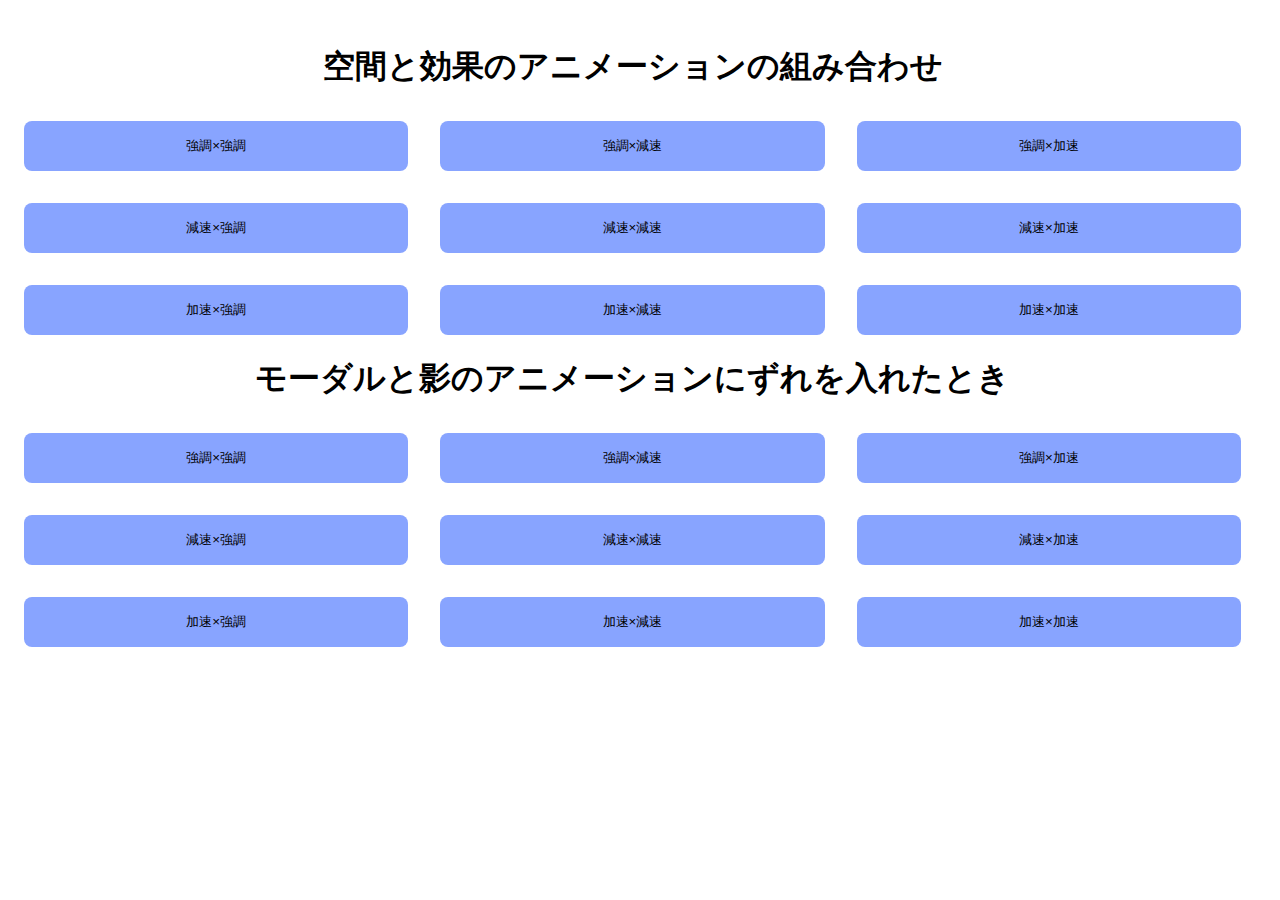
<file: index.html>
<!doctype html>
<html lang="en">
  <head>
    <meta charset="UTF-8" />
    <meta name="viewport" content="width=device-width, initial-scale=1.0">
    <link rel="stylesheet" href="Easing.css">
    <script type="module" src="/Easing.js" differ></script>
    <title>vite-javascriptbook</title>
  </head>
  <body>

    <h1 class="mt-5">空間と効果のアニメーションの組み合わせ</h1>
    <div class="btn_box">
      <button id="modal_btn_1" class="original_btn">強調×強調</button>
      <button id="modal_btn_2" class="original_btn">強調×減速</button>
      <button id="modal_btn_3" class="original_btn">強調×加速</button>
      <button id="modal_btn_4" class="original_btn">減速×強調</button>
      <button id="modal_btn_5" class="original_btn">減速×減速</button>
      <button id="modal_btn_6" class="original_btn">減速×加速</button>
      <button id="modal_btn_7" class="original_btn">加速×強調</button>
      <button id="modal_btn_8" class="original_btn">加速×減速</button>
      <button id="modal_btn_9" class="original_btn">加速×加速</button>
    </div>

    <h1 class="mt-5">モーダルと影のアニメーションにずれを入れたとき</h1>
    <div class="btn_box">
      <button id="modal2_btn_1" class="original_btn">強調×強調</button>
      <button id="modal2_btn_2" class="original_btn">強調×減速</button>
      <button id="modal2_btn_3" class="original_btn">強調×加速</button>
      <button id="modal2_btn_4" class="original_btn">減速×強調</button>
      <button id="modal2_btn_5" class="original_btn">減速×減速</button>
      <button id="modal2_btn_6" class="original_btn">減速×加速</button>
      <button id="modal2_btn_7" class="original_btn">加速×強調</button>
      <button id="modal2_btn_8" class="original_btn">加速×減速</button>
      <button id="modal2_btn_9" class="original_btn">加速×加速</button>
    </div>
    
    <section id="modal">
      <h1>modal</h1>
      <button id="close">×</button>
    </section>
  
    <div id="mask"></div>
    
  </body>
</html>
</file>
<file: Easing.css>
html {
  scrollbar-gutter: stable;
}
body {
    text-align: center;
    padding: 1rem;
}
h1,
p {
    margin-bottom: 2rem;
}

.original_btn{
    background: rgb(136, 164, 255);
    border: none;
    border-radius: .5rem;
    padding: 1rem 2rem;
    cursor: pointer;
}
#mask {
    background: rgba(0, 0, 0, .8);
    position: fixed;
    inset: 0;
    z-index: 9998;
    opacity: 0;
    visibility: hidden;
}
#modal {
    background: #fff;
    width: 30rem;
    padding: 2rem;
    border-radius: .5rem;
    position: absolute;
    top: 50%;
    transform: translateY(50%);
    inset: 10rem 0 auto;
    margin: auto;
    z-index: 9999;
    opacity: 0;
    visibility: hidden;
}

.btn_box{
    display:grid;
    grid-template-columns: repeat(3, auto); /* 横に3つ並べる */
    gap: 2rem;
}
</file>
